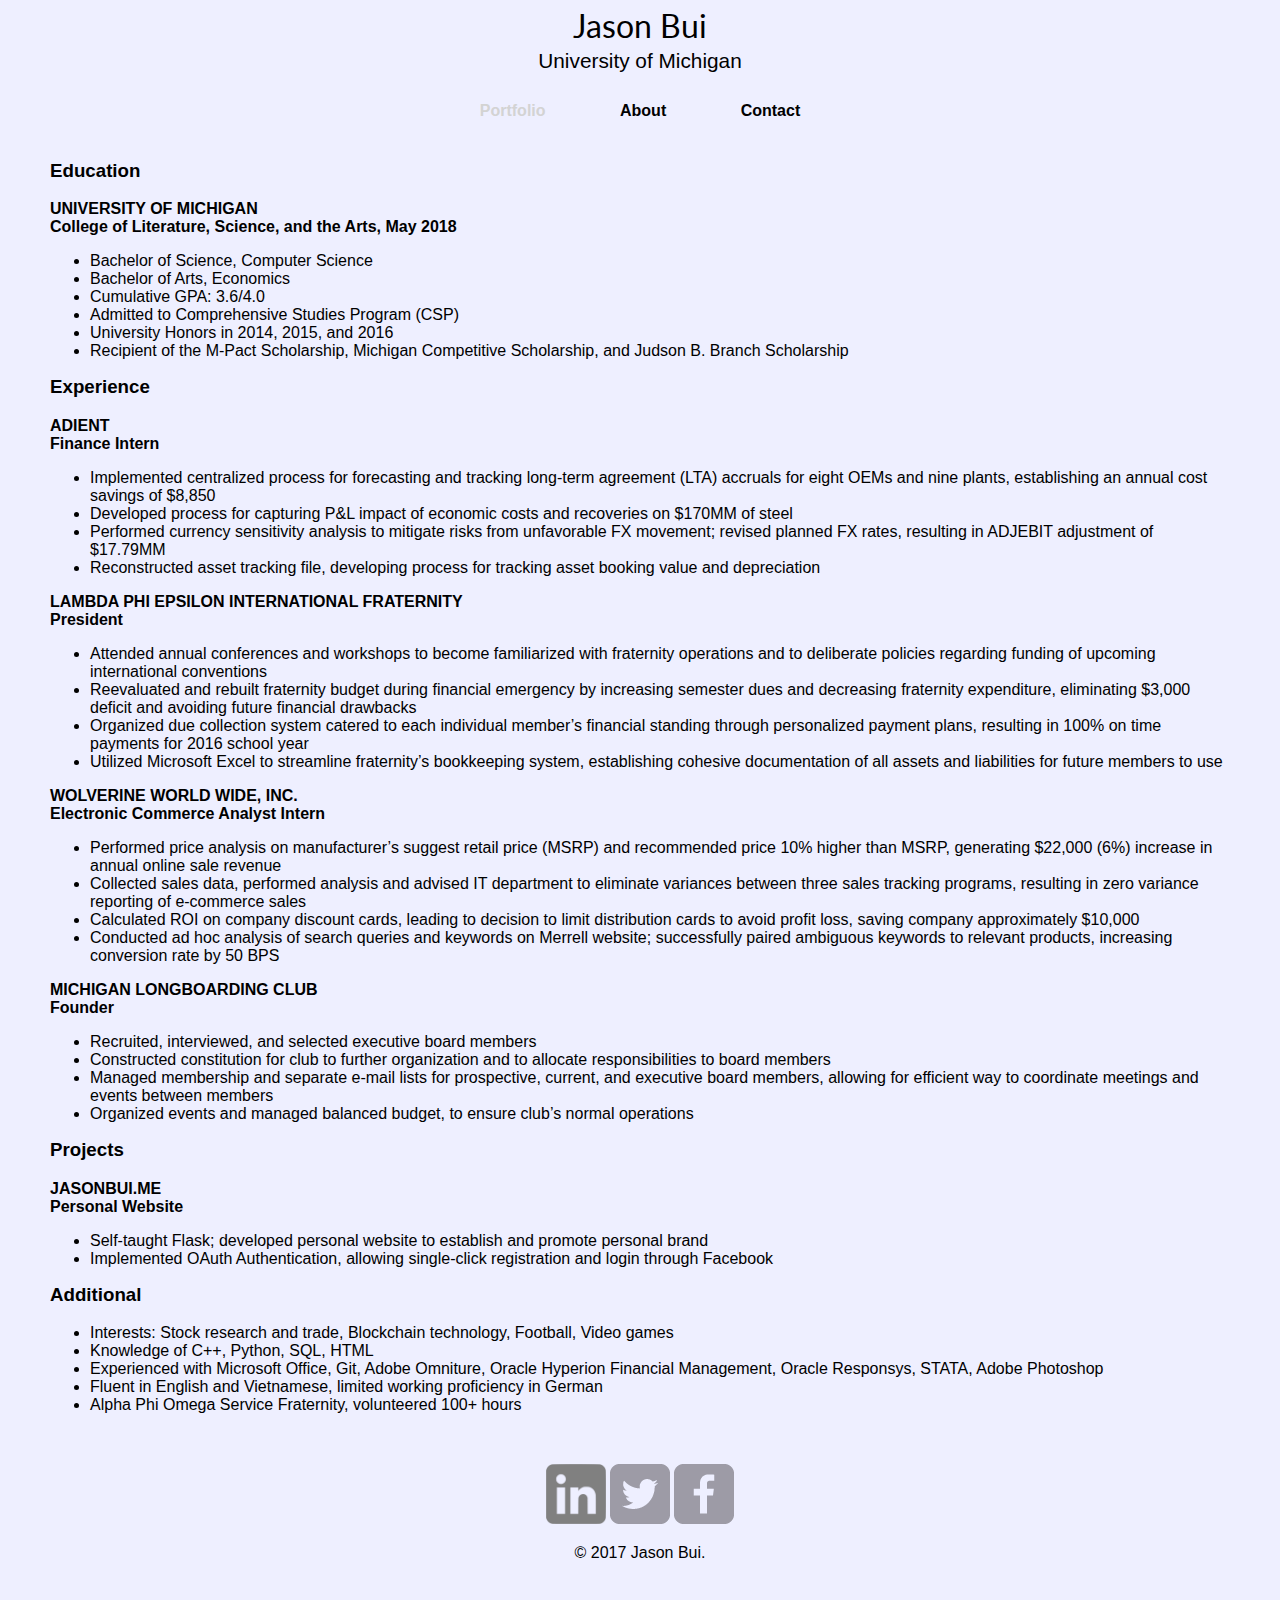
<file: index.html>
<!DOCTYPE html>
<html>
  <head>
    <meta charset="utf-8">
    <title>Jason Bui | Developer</title>
    <link rel="stylesheet" href="css/normalize.css">
    <link href="https://fonts.googleapis.com/css?family=Lato:300i,400,700,700i,900,900i" rel="stylesheet">
    <link rel="stylesheet" href="css/main.css">
    <link rel="stylesheet" href="css/responsive.css">
  </head>
  <body>
    <header>
      <a href="index.html" id="logo">
        <h1>Jason Bui</h1>
        <h2>University of Michigan</h2>
      </a>
      <nav>
        <ul>
          <li><a href="index.html" class="selected">Portfolio</a></li>
          <li><a href="about.html">About</a></li>
          <li><a href="contact.html">Contact</a></li>
        </ul>
      </nav>
    </header>
    <section>
      <div id="resume">
        <h3>Education</h3>
        <p>UNIVERSITY OF MICHIGAN</p>
        <p>College of Literature, Science, and the Arts, May 2018</p>
        <ul>
          <li>Bachelor of Science, Computer Science</li>
          <li>Bachelor of Arts, Economics</li>
          <li>Cumulative GPA: 3.6/4.0</li>
          <li>Admitted to Comprehensive Studies Program (CSP)</li>
          <li>University Honors in 2014, 2015, and 2016</li>
          <li>Recipient of the M-Pact Scholarship, Michigan Competitive Scholarship, and Judson B. Branch Scholarship</li>
        </ul>
        <h3>Experience</h3>
        <p>ADIENT</p>
        <p>Finance Intern</p>
        <ul>
          <li>Implemented centralized process for forecasting and tracking long-term agreement 
            (LTA) accruals for eight OEMs and nine plants, establishing an annual cost savings of $8,850</li>
          <li>Developed process for capturing P&L impact of economic costs and recoveries on $170MM of steel</li>
          <li>Performed currency sensitivity analysis to mitigate risks from unfavorable FX movement; 
            revised planned FX rates, resulting in ADJEBIT adjustment of $17.79MM</li>
          <li>Reconstructed asset tracking file, developing process for tracking asset booking value and depreciation</li>
        </ul>
        <p>LAMBDA PHI EPSILON INTERNATIONAL FRATERNITY</p>
        <p>President</p>
        <ul>
          <li>Attended annual conferences and workshops to become familiarized with fraternity operations and to 
            deliberate policies regarding funding of upcoming international conventions</li>
          <li>Reevaluated and rebuilt fraternity budget during financial emergency by increasing semester dues and 
            decreasing fraternity expenditure, eliminating $3,000 deficit and avoiding future financial drawbacks</li>
          <li>Organized due collection system catered to each individual member’s financial standing through 
            personalized payment plans, resulting in 100% on time payments for 2016 school year</li>
          <li>Utilized Microsoft Excel to streamline fraternity’s bookkeeping system, establishing cohesive 
            documentation of all assets and liabilities for future members to use</li>
        </ul>
        <p>WOLVERINE WORLD WIDE, INC.</p>
        <p>Electronic Commerce Analyst Intern</p>
        <ul>
          <li>Performed price analysis on manufacturer’s suggest retail price (MSRP) and recommended price 
            10% higher than MSRP, generating $22,000 (6%) increase in annual online sale revenue</li>
          <li>Collected sales data, performed analysis and advised IT department to eliminate variances
            between three sales tracking programs, resulting in zero variance reporting of e-commerce sales</li>
          <li>Calculated ROI on company discount cards, leading to decision to limit distribution cards 
            to avoid profit loss, saving company approximately $10,000</li>
          <li>Conducted ad hoc analysis of search queries and keywords on Merrell website; successfully 
            paired ambiguous keywords to relevant products, increasing conversion rate by 50 BPS</li>
        </ul>
        <p>MICHIGAN LONGBOARDING CLUB</p>
        <p>Founder</p>
        <ul>
          <li>Recruited, interviewed, and selected executive board members</li>
          <li>Constructed constitution for club to further organization and to allocate responsibilities to board members</li>
          <li>Managed membership and separate e-mail lists for prospective, current, and executive board members, allowing 
            for efficient way to coordinate meetings and events between members</li>
          <li>Organized events and managed balanced budget, to ensure club’s normal operations</li>
        </ul>
        <h3>Projects</h3>
        <p>JASONBUI.ME</p>
        <p>Personal Website</p>
        <ul>
          <li>Self-taught Flask; developed personal website to establish and promote personal brand</li>
          <li>Implemented OAuth Authentication, allowing single-click registration and login through Facebook</li>
        </ul>
        <h3>Additional</h3>
        <ul>
          <li>Interests: Stock research and trade, Blockchain technology, Football, Video games</li>
          <li>Knowledge of C++, Python, SQL, HTML</li>
          <li>Experienced with Microsoft Office, Git, Adobe Omniture, Oracle Hyperion Financial Management, 
            Oracle Responsys, STATA, Adobe Photoshop</li>
          <li>Fluent in English and Vietnamese, limited working proficiency in German</li>
          <li>Alpha Phi Omega Service Fraternity, volunteered 100+ hours</li>
        </ul>
      </div>
    </section>
    <footer>
      <a href="http://linkedin.com/in/jasonbui/"><img src="img/linkedin-wrap.png" alt="Linkedin logo" width="60" height="60"></a>
      <a href="http://twitter.com/jasonbui17"><img src="img/twitter-wrap.png" alt="Twitter logo"></a>
      <a href="http://facebook.com/jasonbui"><img src="img/facebook-wrap.png" alt="Facebook logo"></a>
      <p>&copy; 2017 Jason Bui.</p>
    </footer>
  </body>
</html>
</file>
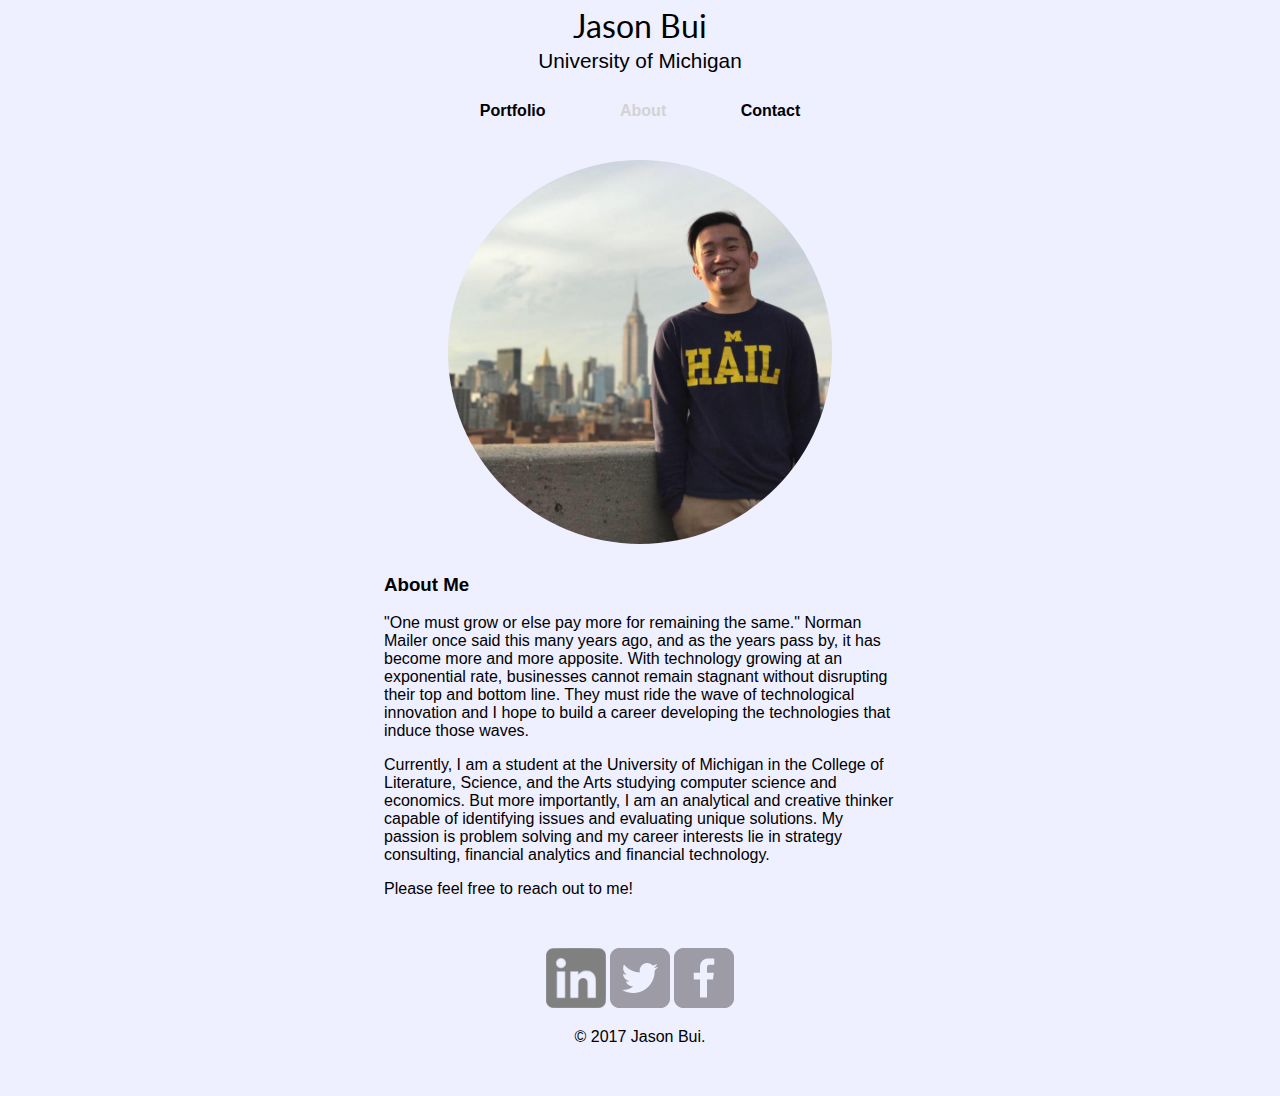
<file: about.html>
<!DOCTYPE html>
<html>
  <head>
    <meta charset="utf-8">
    <title>Jason Bui | About</title>
    <link rel="stylesheet" href="css/normalize.css">
    <link href="https://fonts.googleapis.com/css?family=Lato:300i,400,700,700i,900,900i" rel="stylesheet">
    <link rel="stylesheet" href="css/main.css">
    <link rel="stylesheet" href="css/responsive.css">
  </head>
  <body>
    <header>
      <a href="index.html" id="logo">
        <h1>Jason Bui</h1>
        <h2>University of Michigan</h2>
      </a>
      <nav>
        <ul>
          <li><a href="index.html">Portfolio</a></li>
          <li><a href="about.html" class="selected">About</a></li>
          <li><a href="contact.html">Contact</a></li>
        </ul>
      </nav>
    </header>
    <section>
      <img src="img/propic2.jpg" alt="Photograph of Jason Bui" class="propic">
      <div id="aboutMe">
        <h3>About Me</h3>
        <p>"One must grow or else pay more for remaining the same." Norman Mailer once said this many years ago, and as the years pass by, it has become more and more apposite. With technology growing at an exponential rate, businesses cannot remain stagnant without disrupting their top and bottom line. They must ride the wave of technological innovation and I hope to build a career developing the technologies that induce those waves.</p>
        <p>Currently, I am a student at the University of Michigan in the College of Literature, Science, and the Arts studying computer science and economics. But more importantly, I am an analytical and creative thinker capable of identifying issues and evaluating unique solutions. My passion is problem solving and my career interests lie in strategy consulting, financial analytics and financial technology.</p> 
        <p>Please feel free to reach out to me!</p>
      </div>
    </section>
    <footer>
      <a href="http://linkedin.com/in/jasonbui/"><img src="img/linkedin-wrap.png" alt="Linkedin logo" width="60" height="60"></a>
      <a href="http://twitter.com/jasonbui17"><img src="img/twitter-wrap.png" alt="Twitter logo"></a>
      <a href="http://facebook.com/jasonbui"><img src="img/facebook-wrap.png" alt="Facebook logo"></a>      
      <p>&copy; 2017 Jason Bui.</p>
    </footer>
  </body>
</html>
</file>
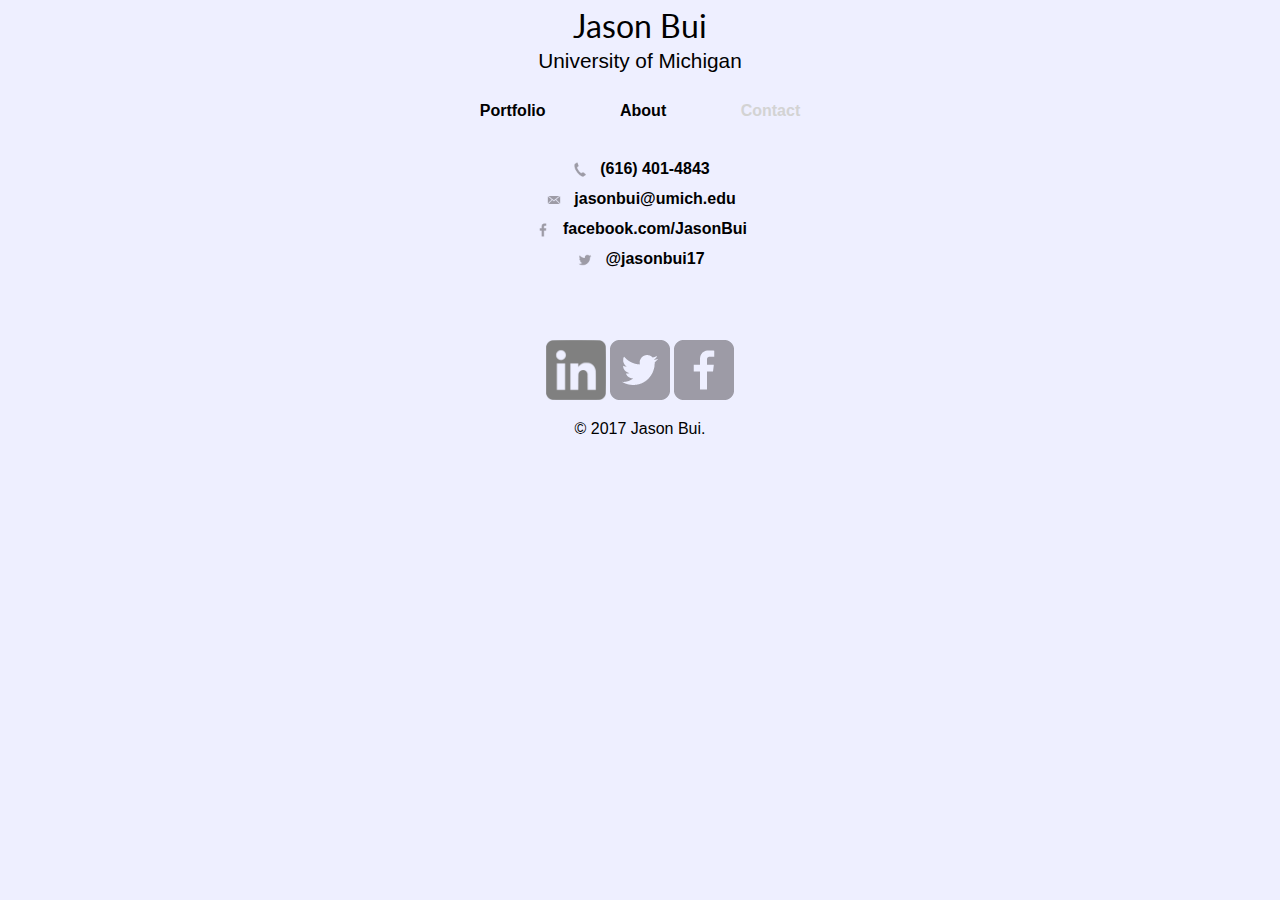
<file: contact.html>
<!DOCTYPE html>
<html>
  <head>
    <meta charset="utf-8">
    <title>Jason Bui | Contact</title>
    <link rel="stylesheet" href="css/normalize.css">
    <link href="https://fonts.googleapis.com/css?family=Lato:300i,400,700,700i,900,900i" rel="stylesheet">
    <link rel="stylesheet" href="css/main.css">
    <link rel="stylesheet" href="css/responsive.css">
  </head>
  <body>
    <header>
      <a href="index.html" id="logo">
        <h1>Jason Bui</h1>
        <h2>University of Michigan</h2>
      </a>
      <nav>
        <ul>
          <li><a href="index.html">Portfolio</a></li>
          <li><a href="about.html">About</a></li>
          <li><a href="contact.html" class="selected">Contact</a></li>
        </ul>
      </nav>
    </header>
    <section>
      <ul id="info">
        <li class="phone"><a href="tel:616-401-4843">(616) 401-4843</a></li>
        <li class="mail"><a href="mailto:jasonbui@umich.edu">jasonbui@umich.edu</a></li>
        <li class="facebook"><a href="http://facebook.com/jasonbui">facebook.com/JasonBui</a></li>
        <li class="twitter"><a href="http://twitter.com/intent/tweet?screen_name=jasonbui17">@jasonbui17</a></li>
      </ul>
    </section>
    <footer>
      <a href="http://linkedin.com/in/jasonbui/"><img src="img/linkedin-wrap.png" alt="Linkedin logo" width="60" height="60"></a>
      <a href="http://twitter.com/jasonbui17"><img src="img/twitter-wrap.png" alt="Twitter logo"></a>
      <a href="http://facebook.com/jasonbui"><img src="img/facebook-wrap.png" alt="Facebook logo"></a>      
      <p>&copy; 2017 Jason Bui.</p>
    </footer>
  </body>
</html>
</file>
<file: css/main.css>
/********************************
HEADER
*********************************/
header {
  float: left;
  width: 100%;
  margin: 1% 0 30px 0;
  padding: 5px 0 0;
}
#logo {
  text-align: center;
  margin: 0 auto;
  color: #000000;
  text-decoration: none;
}
h1 {
  font-family: 'Lato', sans-serif;
  line-height: 0.5em;
  font-weight: normal;
  margin: 0 0 1em 0;
}
h2 {
  line-height: 1em;
  font-weight: normal;
  font-size: 1.3em;
  margin: -15px 0 0;
}
/********************************
BODY
*********************************/
body {
  background: #eeefff;
}
nav ul {
  text-align: center;
  padding: 10px 0;
  margin: 20px 0 0;
}
nav a {
  font-weight: 900;
  padding: 15px 35px;
}
nav a, nav a:visited {
  color: #000000;
  text-decoration: none;
}
nav a.selected, nav a:hover {
  color: #D3D3D3;
}
/********************************
Section
*********************************/
#resume {
  text-align: left;
  margin: 0 50px 0 50px;
}
#resume p{
  margin: 0;
  padding: 0 0 0;
  font-weight: bold;
}
/********************************
FOOTER
*********************************/
footer {
  text-align: center;
  margin: 50px auto;
}
/********************************
ABOUT
*********************************/
#aboutTitle {
  color: #000000;
  text-decoration: none;
}
propic {
  text-align: center;
}
#aboutMe {
  padding: 0 30% 0;
}
h3 {
  margin: 0 0 1em 0;
}
/********************************
CONTACT
*********************************/
#info {
  text-align: center;
  list-style: none;
  line-height: 0 auto;
  color: #999;
  padding: 10px 0;
  margin: 0px 0 50px;
  text-decoration: none;
  font-weight: 600;
}
#contactTitle {
  color: #000000;
  text-decoration: none;
}
.phone a {
  display: inline-block;
  min-height: 20px;
  background-repeat: no-repeat;
  background-size: 20px 20px;
  padding: 0 0 0 30px;
  margin: 0 0 10px;
  background-image: url('../img/phone.png');
}
.phone a, .phone a:visited {
  color: #000000;
  text-decoration: none;
}
.phone a.selected, .phone a:hover {
  color: #D3D3D3;
}
.mail a {
  display: inline-block;
  min-height: 20px;
  background-repeat: no-repeat;
  background-size: 20px 20px;
  padding: 0 0 0 30px;
  margin: 0 0 10px;
  background-image: url('../img/mail.png');
}
.mail a, .mail a:visited {
  color: #000000;
  text-decoration: none;
}
.mail a.selected, .mail a:hover {
  color: #D3D3D3;
}
.facebook a {
  display: inline-block;
  min-height: 20px;
  background-repeat: no-repeat;
  background-size: 20px 20px;
  padding: 0 0 0 30px;
  margin: 0 0 10px;
  background-image: url('../img/facebook.png');
}
.facebook a, .facebook a:visited {
  color: #000000;
  text-decoration: none;
}
.facebook a.selected, .facebook a:hover {
  color: #D3D3D3;
}
.twitter a {
  display: inline-block;
  min-height: 20px;
  background-repeat: no-repeat;
  background-size: 20px 20px;
  padding: 0 0 0 30px;
  margin: 0 0 10px;
  background-image: url('../img/twitter.png');
}
.twitter a, .twitter a:visited {
  color: #000000;
  text-decoration: none;
}
.twitter a.selected, .twitter a:hover {
  color: #D3D3D3;
}
/********************************
FORMATTING
*********************************/
img { 
  max-width: 100%; 
}
.propic {
  border-radius: 100%;
  margin: 0 auto 30px;
  max-width: 30%;
  display: block;
}
</file>
<file: css/responsive.css>
@media screen and (min-width: 480px) {
  nav li{
    display: inline-block;
  }
}
@media screen and (max-width: 210px) {
  footer {
    display:grid;
  }
}
</file>
